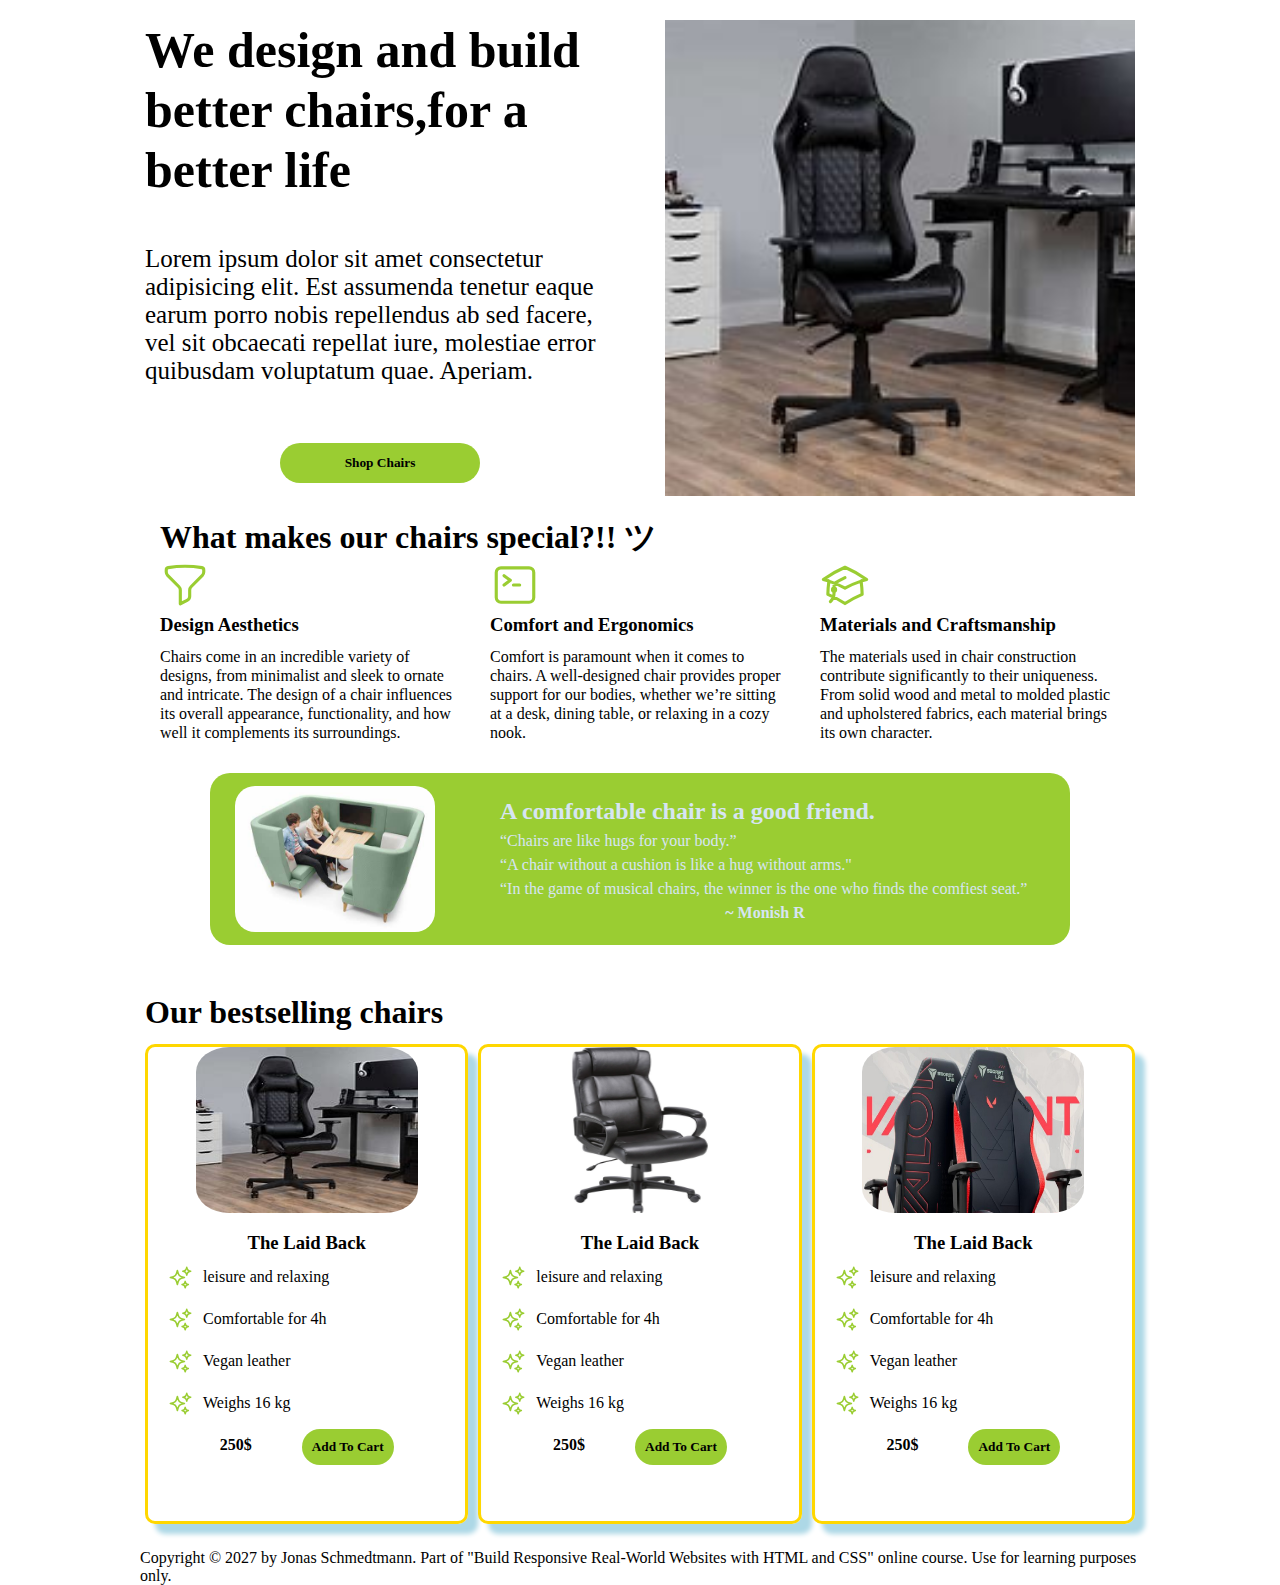
<file: index.html>
<!DOCTYPE html>
<html lang="en">
  <head>
    <meta charset="UTF-8" />
    <meta name="viewport" content="width=device-width, initial-scale=1.0" />
    <title>chair</title>
    <link rel="stylesheet" href="style.css" />
  </head>
  <body>
    <div class="all">
      <section class="header">
        <div class="header-left">
          <h1 class="heading">
            We design and build better chairs,for a better life
          </h1>
          <p>
            Lorem ipsum dolor sit amet consectetur adipisicing elit. Est
            assumenda tenetur eaque earum porro nobis repellendus ab sed facere,
            vel sit obcaecati repellat iure, molestiae error quibusdam
            voluptatum quae. Aperiam.
          </p>
          <button class="h-button">Shop Chairs</button>
        </div>
        <div>
          <img class="h-img" src="images/ing.jpeg" />
        </div>
      </section>
    </div>
    <div class="section-2">
      <h1>What makes our chairs special?!! ツ</h1>
      <div class="s-body">
        <div class="body-s one">
          <div class="svg-s svg1">
            <svg
              xmlns="http://www.w3.org/2000/svg"
              fill="none"
              viewBox="0 0 24 24"
              stroke-width="1.5"
              stroke="currentColor"
              class="size-6"
            >
              <path
                stroke-linecap="round"
                stroke-linejoin="round"
                d="M12 3c2.755 0 5.455.232 8.083.678.533.09.917.556.917 1.096v1.044a2.25 2.25 0 0 1-.659 1.591l-5.432 5.432a2.25 2.25 0 0 0-.659 1.591v2.927a2.25 2.25 0 0 1-1.244 2.013L9.75 21v-6.568a2.25 2.25 0 0 0-.659-1.591L3.659 7.409A2.25 2.25 0 0 1 3 5.818V4.774c0-.54.384-1.006.917-1.096A48.32 48.32 0 0 1 12 3Z"
              />
            </svg>
          </div>
          <h3>Design Aesthetics</h3>
          <p class="s-para p1">
            Chairs come in an incredible variety of designs, from minimalist and
            sleek to ornate and intricate. The design of a chair influences its
            overall appearance, functionality, and how well it complements its
            surroundings.
          </p>
        </div>
        <div class="body-s two">
          <div class="svg-s svg2">
            <svg
              xmlns="http://www.w3.org/2000/svg"
              fill="none"
              viewBox="0 0 24 24"
              stroke-width="1.5"
              stroke="currentColor"
              class="size-6"
            >
              <path
                stroke-linecap="round"
                stroke-linejoin="round"
                d="m6.75 7.5 3 2.25-3 2.25m4.5 0h3m-9 8.25h13.5A2.25 2.25 0 0 0 21 18V6a2.25 2.25 0 0 0-2.25-2.25H5.25A2.25 2.25 0 0 0 3 6v12a2.25 2.25 0 0 0 2.25 2.25Z"
              />
            </svg>
          </div>
          <h3>Comfort and Ergonomics</h3>
          <p class="s-para p2">
            Comfort is paramount when it comes to chairs. A well-designed chair
            provides proper support for our bodies, whether we’re sitting at a
            desk, dining table, or relaxing in a cozy nook.
          </p>
        </div>
        <div class="body-s three">
          <div class="svg-s svg2">
            <svg
              xmlns="http://www.w3.org/2000/svg"
              fill="none"
              viewBox="0 0 24 24"
              stroke-width="1.5"
              stroke="currentColor"
              class="size-6"
            >
              <path
                stroke-linecap="round"
                stroke-linejoin="round"
                d="M4.26 10.147a60.438 60.438 0 0 0-.491 6.347A48.62 48.62 0 0 1 12 20.904a48.62 48.62 0 0 1 8.232-4.41 60.46 60.46 0 0 0-.491-6.347m-15.482 0a50.636 50.636 0 0 0-2.658-.813A59.906 59.906 0 0 1 12 3.493a59.903 59.903 0 0 1 10.399 5.84c-.896.248-1.783.52-2.658.814m-15.482 0A50.717 50.717 0 0 1 12 13.489a50.702 50.702 0 0 1 7.74-3.342M6.75 15a.75.75 0 1 0 0-1.5.75.75 0 0 0 0 1.5Zm0 0v-3.675A55.378 55.378 0 0 1 12 8.443m-7.007 11.55A5.981 5.981 0 0 0 6.75 15.75v-1.5"
              />
            </svg>
          </div>
          <h3>Materials and Craftsmanship</h3>
          <p class="s-para p3">
            The materials used in chair construction contribute significantly to
            their uniqueness. From solid wood and metal to molded plastic and
            upholstered fabrics, each material brings its own character.
          </p>
        </div>
      </div>
    </div>
    <div class="quotes">
      <img src="images/OIP.jpeg" class="quotes-img" />
      <div class="quotes-content">
        <h2>A comfortable chair is a good friend.</h2>
        <p>
          “Chairs are like hugs for your body.”<br />
          “A chair without a cushion is like a hug without arms."<br />
          “In the game of musical chairs, the winner is the one who finds the
          comfiest seat.”
        </p>
        <h4>~ Monish R</h4>
      </div>
    </div>
    <div class="bestseller">
      <h1>Our bestselling chairs</h1>
      <div class="bs">
        <div class="bs-content bs-one">
          <img class="bs-img" src="images/ing.jpeg" />
          <h3>The Laid Back</h3>
          <ul class="bs-one">
            <li>
              <div class="bs-svg">
                <svg
                  xmlns="http://www.w3.org/2000/svg"
                  fill="none"
                  viewBox="0 0 24 24"
                  stroke-width="1.5"
                  stroke="currentColor"
                  class="size-6"
                >
                  <path
                    stroke-linecap="round"
                    stroke-linejoin="round"
                    d="M9.813 15.904 9 18.75l-.813-2.846a4.5 4.5 0 0 0-3.09-3.09L2.25 12l2.846-.813a4.5 4.5 0 0 0 3.09-3.09L9 5.25l.813 2.846a4.5 4.5 0 0 0 3.09 3.09L15.75 12l-2.846.813a4.5 4.5 0 0 0-3.09 3.09ZM18.259 8.715 18 9.75l-.259-1.035a3.375 3.375 0 0 0-2.455-2.456L14.25 6l1.036-.259a3.375 3.375 0 0 0 2.455-2.456L18 2.25l.259 1.035a3.375 3.375 0 0 0 2.456 2.456L21.75 6l-1.035.259a3.375 3.375 0 0 0-2.456 2.456ZM16.894 20.567 16.5 21.75l-.394-1.183a2.25 2.25 0 0 0-1.423-1.423L13.5 18.75l1.183-.394a2.25 2.25 0 0 0 1.423-1.423l.394-1.183.394 1.183a2.25 2.25 0 0 0 1.423 1.423l1.183.394-1.183.394a2.25 2.25 0 0 0-1.423 1.423Z"
                  />
                </svg>
              </div>
              leisure and relaxing
            </li>
            <li>
              <div class="bs-svg">
                <svg
                  xmlns="http://www.w3.org/2000/svg"
                  fill="none"
                  viewBox="0 0 24 24"
                  stroke-width="1.5"
                  stroke="currentColor"
                  class="size-6"
                >
                  <path
                    stroke-linecap="round"
                    stroke-linejoin="round"
                    d="M9.813 15.904 9 18.75l-.813-2.846a4.5 4.5 0 0 0-3.09-3.09L2.25 12l2.846-.813a4.5 4.5 0 0 0 3.09-3.09L9 5.25l.813 2.846a4.5 4.5 0 0 0 3.09 3.09L15.75 12l-2.846.813a4.5 4.5 0 0 0-3.09 3.09ZM18.259 8.715 18 9.75l-.259-1.035a3.375 3.375 0 0 0-2.455-2.456L14.25 6l1.036-.259a3.375 3.375 0 0 0 2.455-2.456L18 2.25l.259 1.035a3.375 3.375 0 0 0 2.456 2.456L21.75 6l-1.035.259a3.375 3.375 0 0 0-2.456 2.456ZM16.894 20.567 16.5 21.75l-.394-1.183a2.25 2.25 0 0 0-1.423-1.423L13.5 18.75l1.183-.394a2.25 2.25 0 0 0 1.423-1.423l.394-1.183.394 1.183a2.25 2.25 0 0 0 1.423 1.423l1.183.394-1.183.394a2.25 2.25 0 0 0-1.423 1.423Z"
                  />
                </svg>
              </div>
              Comfortable for 4h
            </li>
            <li>
              <div class="bs-svg">
                <svg
                  xmlns="http://www.w3.org/2000/svg"
                  fill="none"
                  viewBox="0 0 24 24"
                  stroke-width="1.5"
                  stroke="currentColor"
                  class="size-6"
                >
                  <path
                    stroke-linecap="round"
                    stroke-linejoin="round"
                    d="M9.813 15.904 9 18.75l-.813-2.846a4.5 4.5 0 0 0-3.09-3.09L2.25 12l2.846-.813a4.5 4.5 0 0 0 3.09-3.09L9 5.25l.813 2.846a4.5 4.5 0 0 0 3.09 3.09L15.75 12l-2.846.813a4.5 4.5 0 0 0-3.09 3.09ZM18.259 8.715 18 9.75l-.259-1.035a3.375 3.375 0 0 0-2.455-2.456L14.25 6l1.036-.259a3.375 3.375 0 0 0 2.455-2.456L18 2.25l.259 1.035a3.375 3.375 0 0 0 2.456 2.456L21.75 6l-1.035.259a3.375 3.375 0 0 0-2.456 2.456ZM16.894 20.567 16.5 21.75l-.394-1.183a2.25 2.25 0 0 0-1.423-1.423L13.5 18.75l1.183-.394a2.25 2.25 0 0 0 1.423-1.423l.394-1.183.394 1.183a2.25 2.25 0 0 0 1.423 1.423l1.183.394-1.183.394a2.25 2.25 0 0 0-1.423 1.423Z"
                  />
                </svg>
              </div>
              Vegan leather
            </li>
            <li>
              <div class="bs-svg">
                <svg
                  xmlns="http://www.w3.org/2000/svg"
                  fill="none"
                  viewBox="0 0 24 24"
                  stroke-width="1.5"
                  stroke="currentColor"
                  class="size-6"
                >
                  <path
                    stroke-linecap="round"
                    stroke-linejoin="round"
                    d="M9.813 15.904 9 18.75l-.813-2.846a4.5 4.5 0 0 0-3.09-3.09L2.25 12l2.846-.813a4.5 4.5 0 0 0 3.09-3.09L9 5.25l.813 2.846a4.5 4.5 0 0 0 3.09 3.09L15.75 12l-2.846.813a4.5 4.5 0 0 0-3.09 3.09ZM18.259 8.715 18 9.75l-.259-1.035a3.375 3.375 0 0 0-2.455-2.456L14.25 6l1.036-.259a3.375 3.375 0 0 0 2.455-2.456L18 2.25l.259 1.035a3.375 3.375 0 0 0 2.456 2.456L21.75 6l-1.035.259a3.375 3.375 0 0 0-2.456 2.456ZM16.894 20.567 16.5 21.75l-.394-1.183a2.25 2.25 0 0 0-1.423-1.423L13.5 18.75l1.183-.394a2.25 2.25 0 0 0 1.423-1.423l.394-1.183.394 1.183a2.25 2.25 0 0 0 1.423 1.423l1.183.394-1.183.394a2.25 2.25 0 0 0-1.423 1.423Z"
                  />
                </svg>
              </div>
              Weighs 16 kg
            </li>
          </ul>
          <div class="bs-footer">
            <h4>250$</h4>
            <button class="add2cart">Add To Cart</button>
          </div>
        </div>
        <div class="bs-content bs-two">
          <img class="bs-img" src="images/imgf.jpg" />
          <h3>The Laid Back</h3>
          <ul class="bs-one">
            <li>
              <div class="bs-svg">
                <svg
                  xmlns="http://www.w3.org/2000/svg"
                  fill="none"
                  viewBox="0 0 24 24"
                  stroke-width="1.5"
                  stroke="currentColor"
                  class="size-6"
                >
                  <path
                    stroke-linecap="round"
                    stroke-linejoin="round"
                    d="M9.813 15.904 9 18.75l-.813-2.846a4.5 4.5 0 0 0-3.09-3.09L2.25 12l2.846-.813a4.5 4.5 0 0 0 3.09-3.09L9 5.25l.813 2.846a4.5 4.5 0 0 0 3.09 3.09L15.75 12l-2.846.813a4.5 4.5 0 0 0-3.09 3.09ZM18.259 8.715 18 9.75l-.259-1.035a3.375 3.375 0 0 0-2.455-2.456L14.25 6l1.036-.259a3.375 3.375 0 0 0 2.455-2.456L18 2.25l.259 1.035a3.375 3.375 0 0 0 2.456 2.456L21.75 6l-1.035.259a3.375 3.375 0 0 0-2.456 2.456ZM16.894 20.567 16.5 21.75l-.394-1.183a2.25 2.25 0 0 0-1.423-1.423L13.5 18.75l1.183-.394a2.25 2.25 0 0 0 1.423-1.423l.394-1.183.394 1.183a2.25 2.25 0 0 0 1.423 1.423l1.183.394-1.183.394a2.25 2.25 0 0 0-1.423 1.423Z"
                  />
                </svg>
              </div>
              leisure and relaxing
            </li>
            <li>
              <div class="bs-svg">
                <svg
                  xmlns="http://www.w3.org/2000/svg"
                  fill="none"
                  viewBox="0 0 24 24"
                  stroke-width="1.5"
                  stroke="currentColor"
                  class="size-6"
                >
                  <path
                    stroke-linecap="round"
                    stroke-linejoin="round"
                    d="M9.813 15.904 9 18.75l-.813-2.846a4.5 4.5 0 0 0-3.09-3.09L2.25 12l2.846-.813a4.5 4.5 0 0 0 3.09-3.09L9 5.25l.813 2.846a4.5 4.5 0 0 0 3.09 3.09L15.75 12l-2.846.813a4.5 4.5 0 0 0-3.09 3.09ZM18.259 8.715 18 9.75l-.259-1.035a3.375 3.375 0 0 0-2.455-2.456L14.25 6l1.036-.259a3.375 3.375 0 0 0 2.455-2.456L18 2.25l.259 1.035a3.375 3.375 0 0 0 2.456 2.456L21.75 6l-1.035.259a3.375 3.375 0 0 0-2.456 2.456ZM16.894 20.567 16.5 21.75l-.394-1.183a2.25 2.25 0 0 0-1.423-1.423L13.5 18.75l1.183-.394a2.25 2.25 0 0 0 1.423-1.423l.394-1.183.394 1.183a2.25 2.25 0 0 0 1.423 1.423l1.183.394-1.183.394a2.25 2.25 0 0 0-1.423 1.423Z"
                  />
                </svg>
              </div>
              Comfortable for 4h
            </li>
            <li>
              <div class="bs-svg">
                <svg
                  xmlns="http://www.w3.org/2000/svg"
                  fill="none"
                  viewBox="0 0 24 24"
                  stroke-width="1.5"
                  stroke="currentColor"
                  class="size-6"
                >
                  <path
                    stroke-linecap="round"
                    stroke-linejoin="round"
                    d="M9.813 15.904 9 18.75l-.813-2.846a4.5 4.5 0 0 0-3.09-3.09L2.25 12l2.846-.813a4.5 4.5 0 0 0 3.09-3.09L9 5.25l.813 2.846a4.5 4.5 0 0 0 3.09 3.09L15.75 12l-2.846.813a4.5 4.5 0 0 0-3.09 3.09ZM18.259 8.715 18 9.75l-.259-1.035a3.375 3.375 0 0 0-2.455-2.456L14.25 6l1.036-.259a3.375 3.375 0 0 0 2.455-2.456L18 2.25l.259 1.035a3.375 3.375 0 0 0 2.456 2.456L21.75 6l-1.035.259a3.375 3.375 0 0 0-2.456 2.456ZM16.894 20.567 16.5 21.75l-.394-1.183a2.25 2.25 0 0 0-1.423-1.423L13.5 18.75l1.183-.394a2.25 2.25 0 0 0 1.423-1.423l.394-1.183.394 1.183a2.25 2.25 0 0 0 1.423 1.423l1.183.394-1.183.394a2.25 2.25 0 0 0-1.423 1.423Z"
                  />
                </svg>
              </div>
              Vegan leather
            </li>
            <li>
              <div class="bs-svg">
                <svg
                  xmlns="http://www.w3.org/2000/svg"
                  fill="none"
                  viewBox="0 0 24 24"
                  stroke-width="1.5"
                  stroke="currentColor"
                  class="size-6"
                >
                  <path
                    stroke-linecap="round"
                    stroke-linejoin="round"
                    d="M9.813 15.904 9 18.75l-.813-2.846a4.5 4.5 0 0 0-3.09-3.09L2.25 12l2.846-.813a4.5 4.5 0 0 0 3.09-3.09L9 5.25l.813 2.846a4.5 4.5 0 0 0 3.09 3.09L15.75 12l-2.846.813a4.5 4.5 0 0 0-3.09 3.09ZM18.259 8.715 18 9.75l-.259-1.035a3.375 3.375 0 0 0-2.455-2.456L14.25 6l1.036-.259a3.375 3.375 0 0 0 2.455-2.456L18 2.25l.259 1.035a3.375 3.375 0 0 0 2.456 2.456L21.75 6l-1.035.259a3.375 3.375 0 0 0-2.456 2.456ZM16.894 20.567 16.5 21.75l-.394-1.183a2.25 2.25 0 0 0-1.423-1.423L13.5 18.75l1.183-.394a2.25 2.25 0 0 0 1.423-1.423l.394-1.183.394 1.183a2.25 2.25 0 0 0 1.423 1.423l1.183.394-1.183.394a2.25 2.25 0 0 0-1.423 1.423Z"
                  />
                </svg>
              </div>
              Weighs 16 kg
            </li>
          </ul>
          <div class="bs-footer">
            <h4>250$</h4>
            <button class="add2cart">Add To Cart</button>
          </div>
        </div>
        <div class="bs-content bs-three">
          <img class="bs-img" src="images/vlr.jpg" />
          <h3>The Laid Back</h3>
          <ul class="bs-one">
            <li>
              <div class="bs-svg">
                <svg
                  xmlns="http://www.w3.org/2000/svg"
                  fill="none"
                  viewBox="0 0 24 24"
                  stroke-width="1.5"
                  stroke="currentColor"
                  class="size-6"
                >
                  <path
                    stroke-linecap="round"
                    stroke-linejoin="round"
                    d="M9.813 15.904 9 18.75l-.813-2.846a4.5 4.5 0 0 0-3.09-3.09L2.25 12l2.846-.813a4.5 4.5 0 0 0 3.09-3.09L9 5.25l.813 2.846a4.5 4.5 0 0 0 3.09 3.09L15.75 12l-2.846.813a4.5 4.5 0 0 0-3.09 3.09ZM18.259 8.715 18 9.75l-.259-1.035a3.375 3.375 0 0 0-2.455-2.456L14.25 6l1.036-.259a3.375 3.375 0 0 0 2.455-2.456L18 2.25l.259 1.035a3.375 3.375 0 0 0 2.456 2.456L21.75 6l-1.035.259a3.375 3.375 0 0 0-2.456 2.456ZM16.894 20.567 16.5 21.75l-.394-1.183a2.25 2.25 0 0 0-1.423-1.423L13.5 18.75l1.183-.394a2.25 2.25 0 0 0 1.423-1.423l.394-1.183.394 1.183a2.25 2.25 0 0 0 1.423 1.423l1.183.394-1.183.394a2.25 2.25 0 0 0-1.423 1.423Z"
                  />
                </svg>
              </div>
              leisure and relaxing
            </li>
            <li>
              <div class="bs-svg">
                <svg
                  xmlns="http://www.w3.org/2000/svg"
                  fill="none"
                  viewBox="0 0 24 24"
                  stroke-width="1.5"
                  stroke="currentColor"
                  class="size-6"
                >
                  <path
                    stroke-linecap="round"
                    stroke-linejoin="round"
                    d="M9.813 15.904 9 18.75l-.813-2.846a4.5 4.5 0 0 0-3.09-3.09L2.25 12l2.846-.813a4.5 4.5 0 0 0 3.09-3.09L9 5.25l.813 2.846a4.5 4.5 0 0 0 3.09 3.09L15.75 12l-2.846.813a4.5 4.5 0 0 0-3.09 3.09ZM18.259 8.715 18 9.75l-.259-1.035a3.375 3.375 0 0 0-2.455-2.456L14.25 6l1.036-.259a3.375 3.375 0 0 0 2.455-2.456L18 2.25l.259 1.035a3.375 3.375 0 0 0 2.456 2.456L21.75 6l-1.035.259a3.375 3.375 0 0 0-2.456 2.456ZM16.894 20.567 16.5 21.75l-.394-1.183a2.25 2.25 0 0 0-1.423-1.423L13.5 18.75l1.183-.394a2.25 2.25 0 0 0 1.423-1.423l.394-1.183.394 1.183a2.25 2.25 0 0 0 1.423 1.423l1.183.394-1.183.394a2.25 2.25 0 0 0-1.423 1.423Z"
                  />
                </svg>
              </div>
              Comfortable for 4h
            </li>
            <li>
              <div class="bs-svg">
                <svg
                  xmlns="http://www.w3.org/2000/svg"
                  fill="none"
                  viewBox="0 0 24 24"
                  stroke-width="1.5"
                  stroke="currentColor"
                  class="size-6"
                >
                  <path
                    stroke-linecap="round"
                    stroke-linejoin="round"
                    d="M9.813 15.904 9 18.75l-.813-2.846a4.5 4.5 0 0 0-3.09-3.09L2.25 12l2.846-.813a4.5 4.5 0 0 0 3.09-3.09L9 5.25l.813 2.846a4.5 4.5 0 0 0 3.09 3.09L15.75 12l-2.846.813a4.5 4.5 0 0 0-3.09 3.09ZM18.259 8.715 18 9.75l-.259-1.035a3.375 3.375 0 0 0-2.455-2.456L14.25 6l1.036-.259a3.375 3.375 0 0 0 2.455-2.456L18 2.25l.259 1.035a3.375 3.375 0 0 0 2.456 2.456L21.75 6l-1.035.259a3.375 3.375 0 0 0-2.456 2.456ZM16.894 20.567 16.5 21.75l-.394-1.183a2.25 2.25 0 0 0-1.423-1.423L13.5 18.75l1.183-.394a2.25 2.25 0 0 0 1.423-1.423l.394-1.183.394 1.183a2.25 2.25 0 0 0 1.423 1.423l1.183.394-1.183.394a2.25 2.25 0 0 0-1.423 1.423Z"
                  />
                </svg>
              </div>
              Vegan leather
            </li>
            <li>
              <div class="bs-svg">
                <svg
                  xmlns="http://www.w3.org/2000/svg"
                  fill="none"
                  viewBox="0 0 24 24"
                  stroke-width="1.5"
                  stroke="currentColor"
                  class="size-6"
                >
                  <path
                    stroke-linecap="round"
                    stroke-linejoin="round"
                    d="M9.813 15.904 9 18.75l-.813-2.846a4.5 4.5 0 0 0-3.09-3.09L2.25 12l2.846-.813a4.5 4.5 0 0 0 3.09-3.09L9 5.25l.813 2.846a4.5 4.5 0 0 0 3.09 3.09L15.75 12l-2.846.813a4.5 4.5 0 0 0-3.09 3.09ZM18.259 8.715 18 9.75l-.259-1.035a3.375 3.375 0 0 0-2.455-2.456L14.25 6l1.036-.259a3.375 3.375 0 0 0 2.455-2.456L18 2.25l.259 1.035a3.375 3.375 0 0 0 2.456 2.456L21.75 6l-1.035.259a3.375 3.375 0 0 0-2.456 2.456ZM16.894 20.567 16.5 21.75l-.394-1.183a2.25 2.25 0 0 0-1.423-1.423L13.5 18.75l1.183-.394a2.25 2.25 0 0 0 1.423-1.423l.394-1.183.394 1.183a2.25 2.25 0 0 0 1.423 1.423l1.183.394-1.183.394a2.25 2.25 0 0 0-1.423 1.423Z"
                  />
                </svg>
              </div>
              Weighs 16 kg
            </li>
          </ul>
          <div class="bs-footer">
            <h4>250$</h4>
            <button class="add2cart">Add To Cart</button>
          </div>
        </div>
      </div>
    </div>
    <p class="copyright">
      Copyright © 2027 by Jonas Schmedtmann. Part of "Build Responsive
      Real-World Websites with HTML and CSS" online course. Use for learning
      purposes only.
    </p>
  </body>
</html>
</file>
<file: style.css>
* {
  margin: 0;
  padding: 0;
  /* font-size: 20px; */
  font-family: "Times New Roman", Times, serif;
}
.body {
  width: 960px;
  margin-left: auto;
  margin-right: auto;
}
.all {
  width: 990px;
  margin-left: auto;
  margin-right: auto;
  margin-bottom: 20px;
}
.header {
  margin-top: 20px;
  display: grid;
  grid-template-columns: 1fr 1fr;
  column-gap: 50px;
}
.h-img {
  width: 100%;
  height: 100%;
}
.heading {
  /* font-size: 40px; */
  font-weight: 5000;
  line-height: 1.2;
}
.header {
  font-size: 25px;
}
.h-button {
  font-weight: bolder;
  border: 0;
  display: inline;
  width: 200px;
  height: 40px;
  background-color: yellowgreen;
  border-radius: 20px;
  align-self: center;
  justify-self: center;
}
.h-button:hover {
  background-color: greenyellow;
}
.header-left {
  display: grid;
  row-gap: 20px;
}
.section-2 {
  width: 960px;
  margin-left: auto;
  margin-right: auto;
}
.s-body {
  display: grid;
  grid-template-columns: 1fr 1fr 1fr;
  column-gap: 30px;
}
.svg-s {
  width: 50px;
}
.size-6 {
  stroke: yellowgreen;
}
.body-s h3 {
  padding-bottom: 10px;
}
.body-s {
  line-height: 1.2;
}
.quotes {
  width: 860px;
  margin: 30px;
  margin-left: auto;
  margin-right: auto;
  background-color: yellowgreen;
  border-radius: 20px;
  display: grid;
  grid-template-columns: 250px 570px;
  column-gap: 20px;
}
.quotes-img {
  width: 200px;
  align-self: center;
  justify-self: center;
  border-radius: 20px;
}
.quotes-content {
  color: rgb(215, 229, 243);
  padding: 20px;
  line-height: 1.5;
}
.quotes-content h4 {
  text-align: center;
}
.bs-svg {
  width: 25px;
  height: 25px;
}
.bs-img {
  width: 70%;
  height: 35%;
  margin-left: 15%;
  border-radius: 15%;
}
.bs-content{
  border: 3px solid gold;
  border-radius: 10px;
  box-shadow: 10px 10px 5px lightblue;
}
.bs-content h3 {
  text-align: center;
}
.bs-content li {
  display: flex;
  align-items: center;
  gap: 10px;
  padding-left: 20px;
  margin-bottom: 10px;
}
.bs-footer {
  display: flex;
  justify-content: center;
  gap: 50px;
}
.bestseller {
  width: 990px;
  padding: 5px;
  line-height: 2;
  margin-left: auto;
  margin-right: auto;
}
.bs {
  width: 990px;
  margin-left: auto;
  margin-right: auto;
  display: grid;
  grid-template-columns: 1fr 1fr 1fr;
  gap: 10px;

}
.add2cart {
  font-weight: bolder;
  border: 0;
  display: inline;
  padding: 10px;
  background-color: yellowgreen;
  border-radius: 20px;
}
.copyright{
  margin-top: 20px;
  width: 1000px;
  margin-left: auto;
  margin-right: auto;
}
</file>
